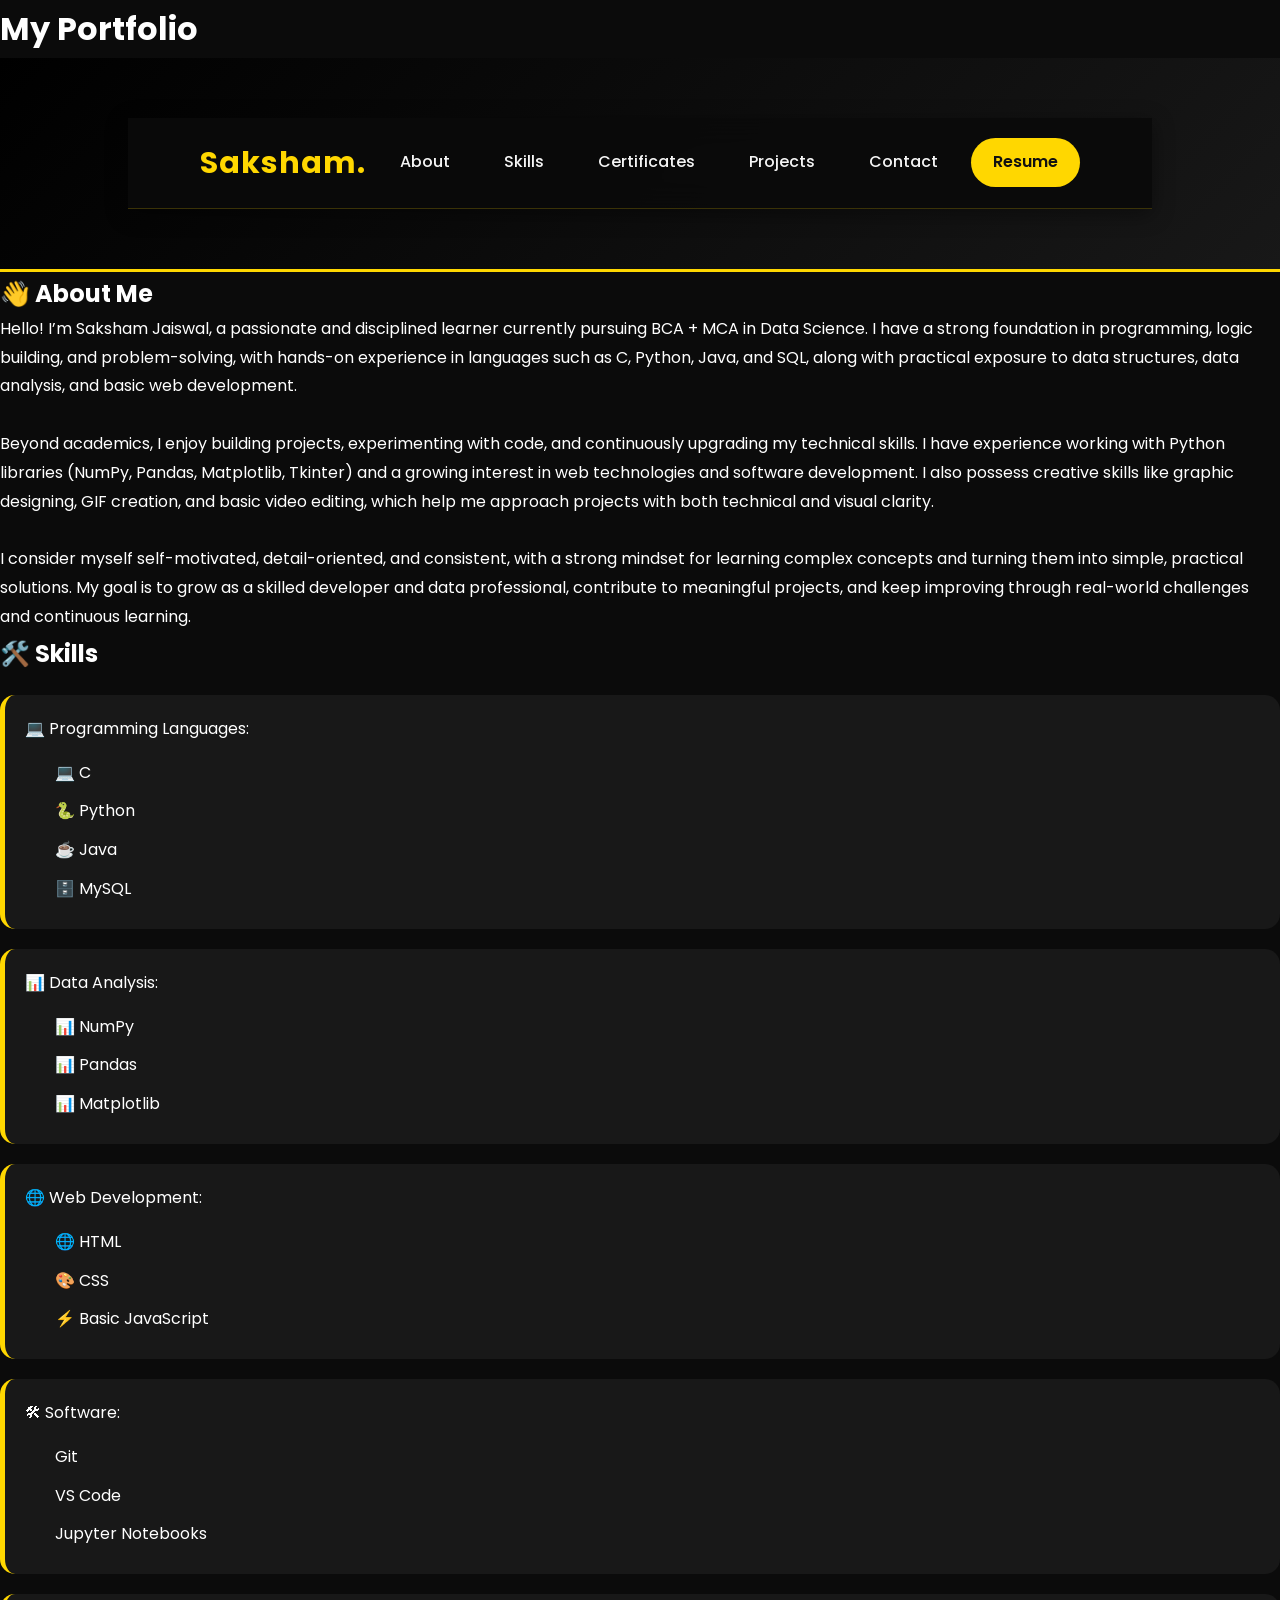
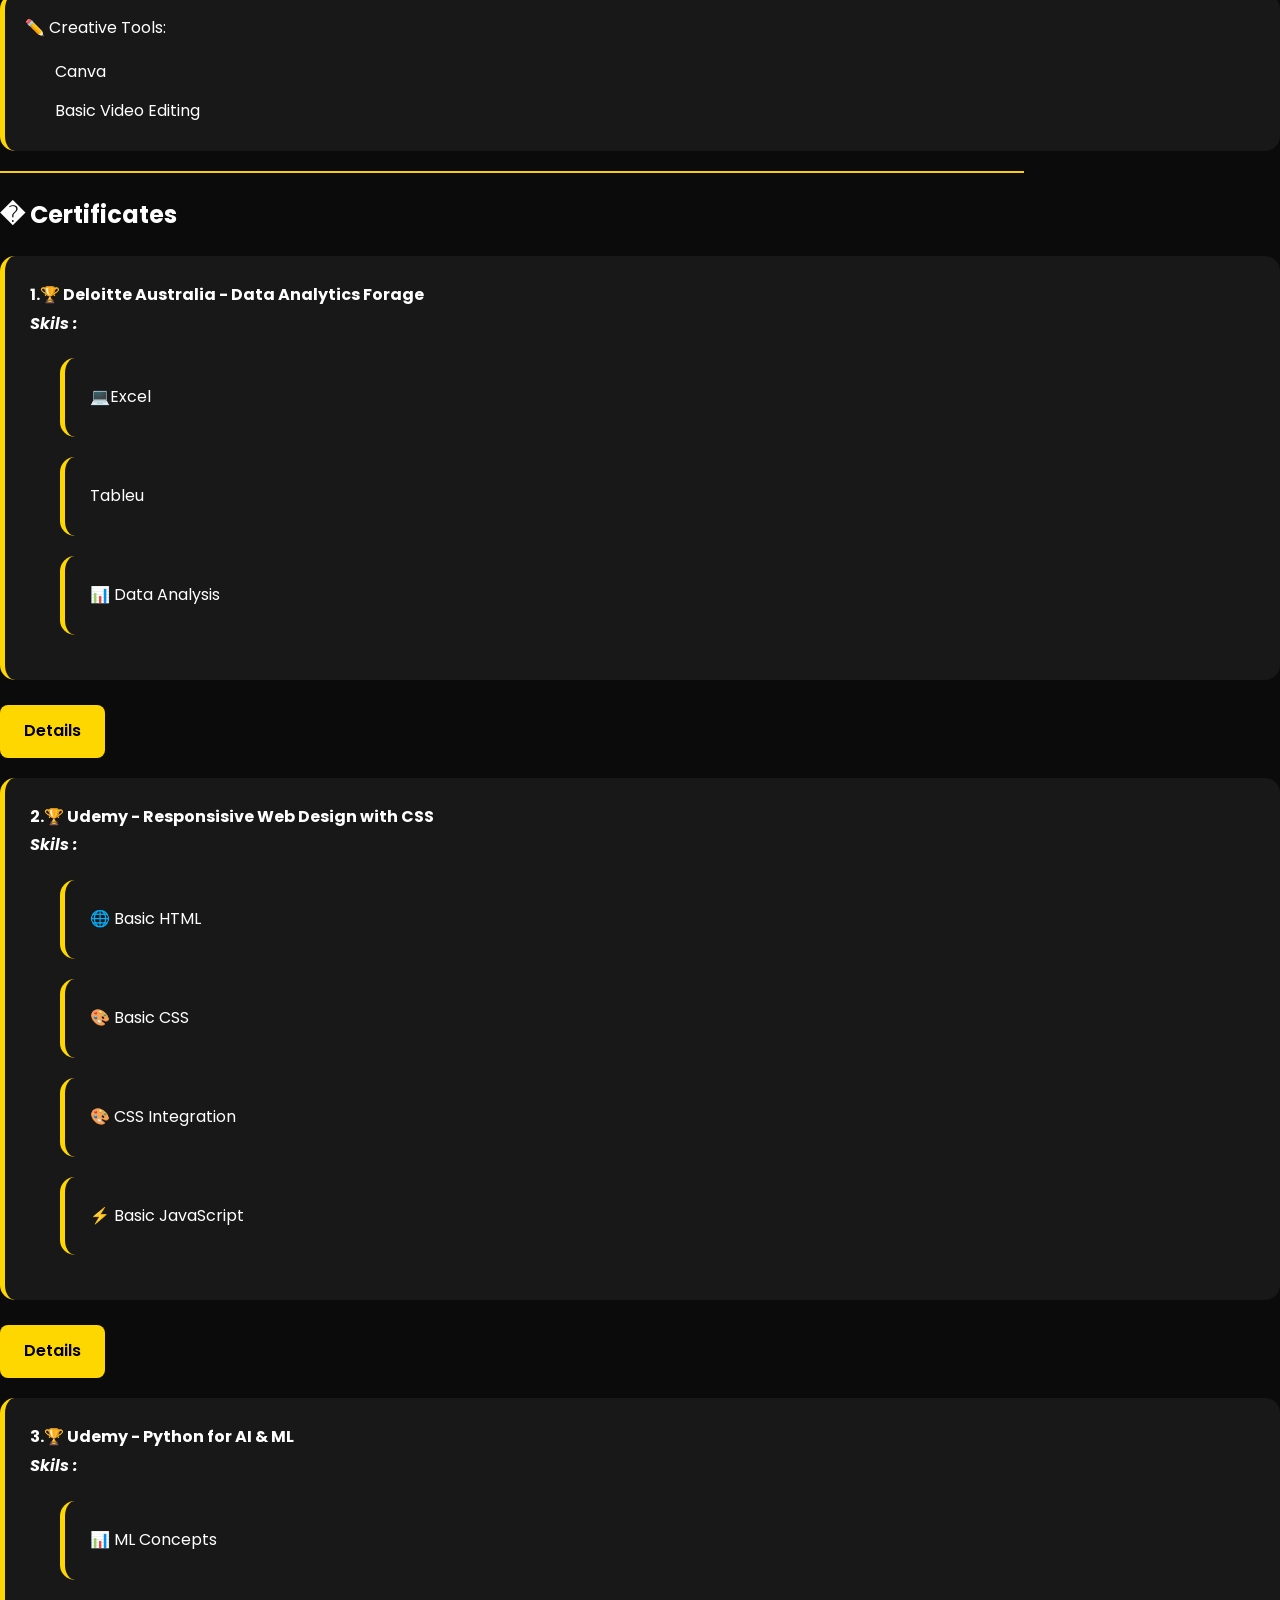
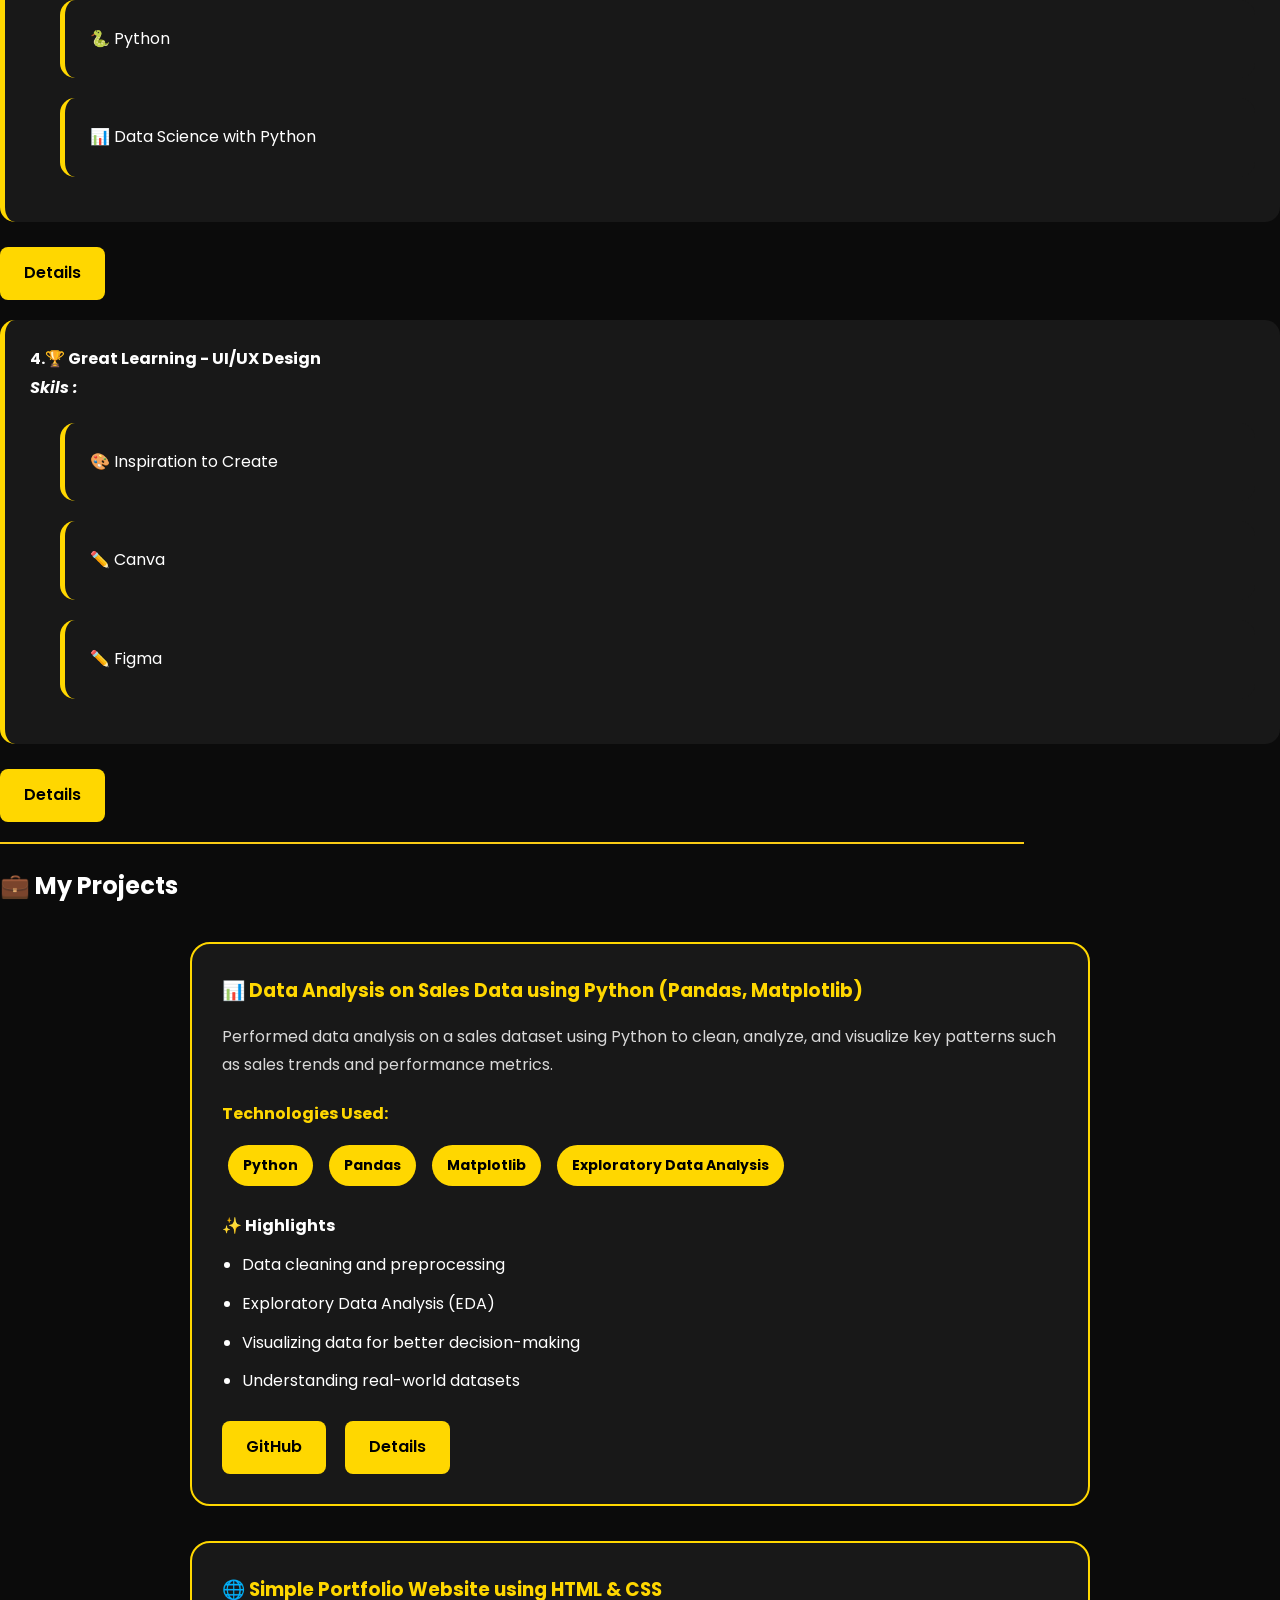
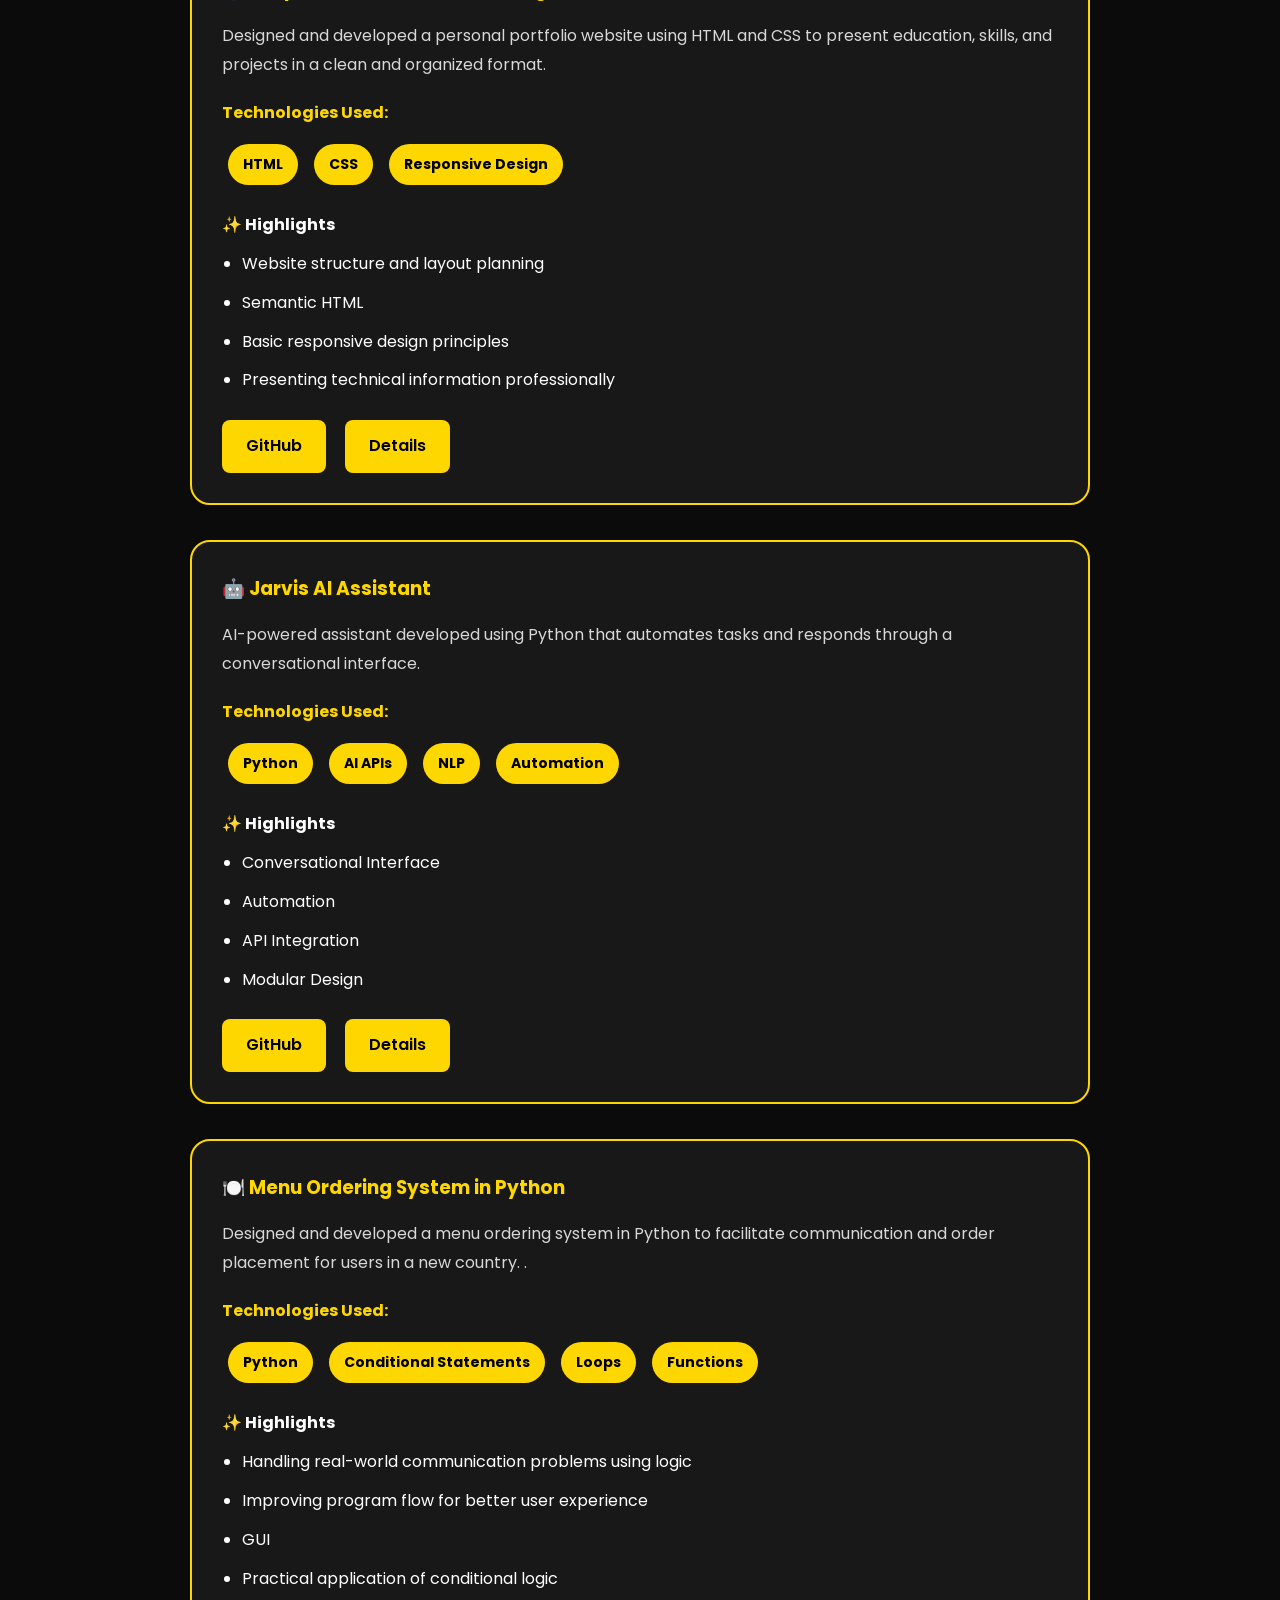
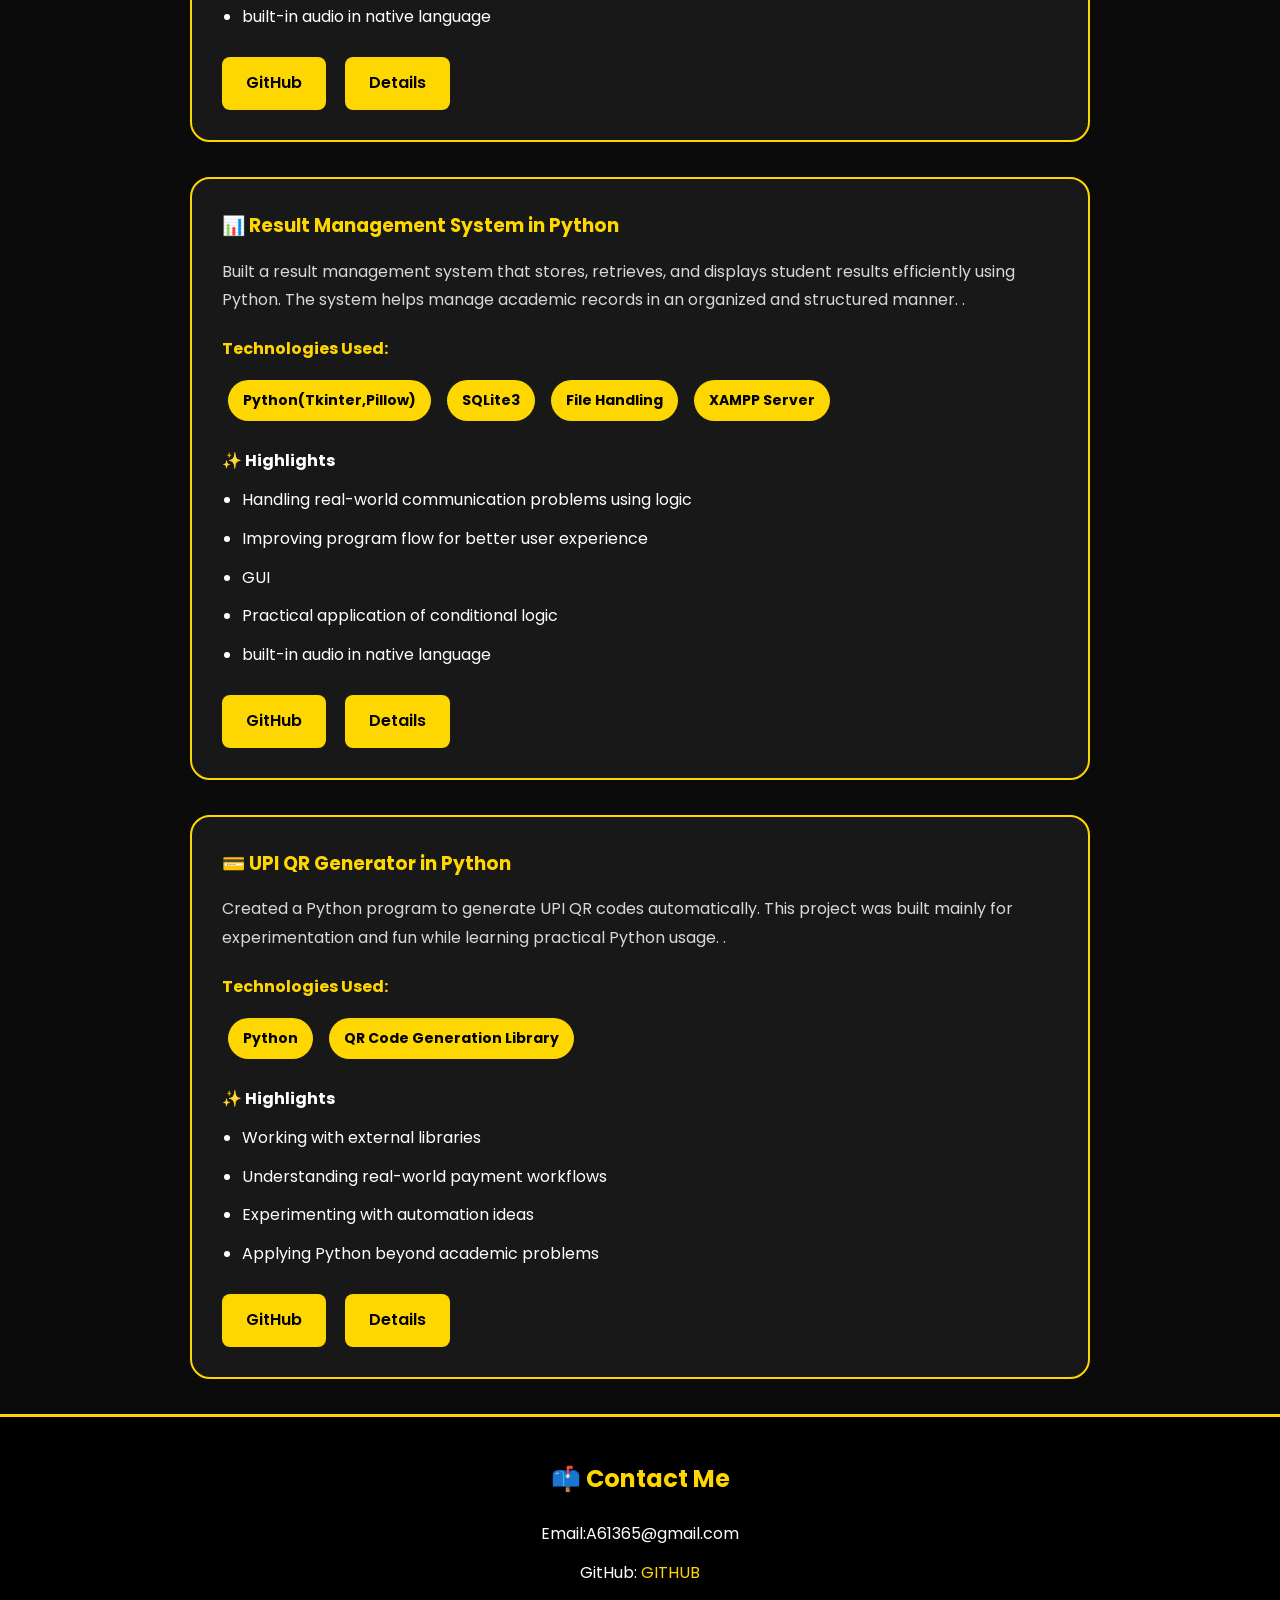
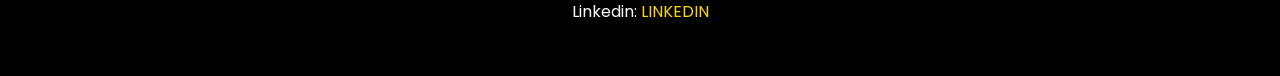
<file: index.html>
<!DOCTYPE html>
<html lang="en">

<head>
    <meta charset="UTF-8">
    <meta name="viewport" content="width=device-width, initial-scale=1.0">
    <link rel="icon" href="suitcase.png" type="image/x-icon">
    <title> My portfolio</title>
    <link rel="stylesheet" href="portfolio.css">
</head>

<body>
    
        <h1>My Portfolio</h1>
       <header>
    <nav class="navbar">

        <div class="logo">
            <a href="#">Saksham.</a>
        </div>

        <ul class="nav-links">
            <li><a href="#about">About</a></li>
            <li><a href="#skills">Skills</a></li>
            <li><a href="#certificates">Certificates</a></li>
            <li><a href="#projects">Projects</a></li>
            <li><a href="#contact">Contact</a></li>
        </ul>

        <a href="Resume.pdf" class="resume-btn" download>Resume</a>

    </nav>
</header>
        <section>
            <h2>👋 About Me</h2>
            <p>
                Hello! I’m Saksham Jaiswal, a passionate and disciplined learner currently pursuing BCA + MCA in Data
                Science. I
                have a strong foundation in programming, logic building, and problem-solving, with hands-on experience
                in languages
                such as C, Python, Java, and SQL, along with practical exposure to data structures, data analysis, and
                basic web
                development.
            </p>
            <br>
            <p>
                Beyond academics, I enjoy building projects, experimenting with code, and continuously upgrading my
                technical
                skills. I have experience working with Python libraries (NumPy, Pandas, Matplotlib, Tkinter) and a
                growing interest
                in web technologies and software development. I also possess creative skills like graphic designing, GIF
                creation,
                and basic video editing, which help me approach projects with both technical and visual clarity.
            </p>
            <br>
            <p>
                I consider myself self-motivated, detail-oriented, and consistent, with a strong mindset for learning
                complex
                concepts and turning them into simple, practical solutions. My goal is to grow as a skilled developer
                and data
                professional, contribute to meaningful projects, and keep improving through real-world challenges and
                continuous
                learning.
            </p>
        </section>
    </header>
    <main>
        <section id="skills">
            <h2>🛠️ Skills</h2>
            <ul>

                <li> 💻 Programming Languages:
                    <ul>
                        <li>💻 C</li>
                        <li>🐍 Python</li>
                        <li>☕ Java</li>
                        <li>🗄️ MySQL</li>
                    </ul>
                </li>

                <li> 📊 Data Analysis:
                    <ul>
                        <li>📊 NumPy</li>
                        <li>📊 Pandas</li>
                        <li>📊 Matplotlib</li>
                    </ul>
                </li>
                <li> 🌐 Web Development:
                    <ul>
                        <li>🌐 HTML</li>
                        <li>🎨 CSS</li>
                        <li>⚡ Basic JavaScript</li>
                    </ul>
                </li>
                <li> 🛠 Software:
                    <ul>
                        <li>Git</li>
                        <li>VS Code</li>
                        <li>Jupyter Notebooks</li>
                    </ul>
                </li>
                <li> ✏️ Creative Tools:
                    <ul>
                        <li>Canva</li>
                        <li>Basic Video Editing</li>
                    </ul>
                </li>

            </ul>
        </section>
        <hr style="border: 1px solid #facc15; margin: 20px 0;">
    
        <section id="certificates">
            <h2>� Certificates</h2>
            <ul>

                <li> <b>1.🏆 Deloitte Australia - Data Analytics Forage</b> 
                    <p><i> <b>Skils :</b> </i></p>
                    <ul>
                        <li>💻Excel</li>
                        <li> Tableu</li>
                        <li>📊 Data Analysis</li>                        
                    </ul>
                </li>
                <div class="buttons">                
                <a href="https://www.theforage.com/completion-certificates/9PBTqmSxAf6zZTseP/io9DzWKe3PTsiS6GG_9PBTqmSxAf6zZTseP_69649016966e9086136d79f5_1782392452972_completion_certificate.pdf">Details</a>
                </div>
                
                <li> <b>2.🏆 Udemy - Responsisive Web Design with CSS</b> 
                    <p><i> <b>Skils :</b> </i></p>
                    <ul>
                        <li>🌐 Basic HTML</li>
                        <li>🎨 Basic CSS</li>
                        <li>🎨 CSS Integration</li>
                        <li>⚡ Basic JavaScript</li>
                    </ul>
                </li>
                <div class="buttons">                
                <a href="https://www.udemy.com/certificate/UC-4eb2cfae-afbb-4d5b-98dd-3a55b56dd188/">Details</a>
                </div>

                <li> <b>3.🏆 Udemy - Python for AI & ML</b>
                    <p><i> <b>Skils :</b> </i></p>
                    <ul>
                        <li> 📊 ML Concepts</li>
                        <li> 🐍 Python</li>
                        <li> 📊 Data Science with Python</li>
                        
                    </ul>
                </li>
                <div class="buttons">               
                <a href="https://www.udemy.com/certificate/UC-8f7fac91-ece9-4aa0-af23-c943a5bba3f7/">Details</a>
                </div>

                <li> <b>4.🏆 Great Learning - UI/UX Design</b>
                    <p><i> <b>Skils :</b> </i></p>
                    <ul>
                        <li>🎨 Inspiration to Create</li>
                        <li> ✏️ Canva</li>
                        <li> ✏️ Figma</li>
                        
                    </ul>
                </li>
                
            </ul>
                <div class="buttons">               
                <a href="https://www.mygreatlearning.com/certificate/GMQYFTBT/">Details</a>
                </div>
        </section>
        <hr style="border: 1px solid #facc15; margin: 20px 0;">
    

        <section id="projects">

            
            <h2>💼  My Projects</h2>
            <div class="project-container">

        <div class="project-card">

            <h3><b>📊 Data Analysis on Sales Data using Python (Pandas, Matplotlib)</b></h3>

            <p class="project-desc">
                Performed data analysis on a sales dataset using Python to clean, analyze, 
                and visualize key patterns such as sales trends and performance metrics.
            </p>

            <div class="tech-stack">
                <h4> <b>Technologies Used:</b> </h4>
                <span>Python</span>
                <span>Pandas</span>
                <span>Matplotlib</span>
                <span>Exploratory Data Analysis</span>
            </div>

            <h4>✨ Highlights</h4>

            <ul>
                <li>Data cleaning and preprocessing</li>
                <li>Exploratory Data Analysis (EDA)</li>
                <li>Visualizing data for better decision-making</li>
                <li>Understanding real-world datasets</li>
            </ul>

            <div class="buttons">
                <a href="https://github.com/SakshamJaiswal69" target="_blank">GitHub</a>
                <a href="projects/index.html">Details</a>
            </div>

        </div>

    </div>

            
    <div class="project-container">

        <div class="project-card">

            <h3>🌐 Simple Portfolio Website using HTML & CSS</h3>

            <p class="project-desc">
                Designed and developed a personal portfolio website using HTML and CSS to present education, skills,
                    and projects in a clean and organized format.
            </p>

            <div class="tech-stack">
                <h4> <b>Technologies Used:</b> </h4>
                <span>HTML</span>
                <span>CSS</span>                
                <span>Responsive Design</span>
            </div>

            <h4>✨ Highlights</h4>

            <ul>
                <li>Website structure and layout planning</li>
                <li>Semantic HTML</li>
                <li>Basic responsive design principles</li>
                <li>Presenting technical information professionally</li>
            </ul>

            <div class="buttons">
                <a href="https://github.com/SakshamJaiswal69" target="_blank">GitHub</a>
                <a href="projects/index.html">Details</a>
            </div>

        </div>

    </div>        

     <div class="project-container">

        <div class="project-card">

            <h3>🤖 Jarvis AI Assistant</h3>

            <p class="project-desc">
                AI-powered assistant developed using Python that automates
                tasks and responds through a conversational interface.
            </p>

            <div class="tech-stack">
                <h4> <b>Technologies Used:</b> </h4>
                <span>Python</span>
                <span>AI APIs</span>
                <span>NLP</span>
                <span>Automation</span>
            </div>

            <h4>✨ Highlights</h4>

            <ul>
                <li>Conversational Interface</li>
                <li>Automation</li>
                <li>API Integration</li>
                <li>Modular Design</li>
            </ul>

            <div class="buttons">
                <a href="https://github.com/SakshamJaiswal69" target="_blank">GitHub</a>
                <a href="projects/index.html">Details</a>
            </div>

        </div>

    </div>
    <div class="project-container">

        <div class="project-card">

            <h3><b>🍽️ Menu Ordering System in Python</b></h3>

            <p class="project-desc">
                Designed and developed a menu ordering system in 
                Python to facilitate communication and order placement for users in a new country.
.
            </p>

            <div class="tech-stack">
                <h4> <b>Technologies Used:</b> </h4>
                <span>Python</span>
                <span>Conditional Statements</span>
                <span>Loops</span>
                <span>Functions</span>
            </div>

            <h4>✨ Highlights</h4>

            <ul>
                <li>Handling real-world communication problems using logic</li>
                <li>Improving program flow for better user experience</li>
                <li>GUI</li>
                <li>Practical application of conditional logic</li>
                <li>built-in audio in native language</li>
            </ul>

            <div class="buttons">
                <a href="https://github.com/SakshamJaiswal69" target="_blank">GitHub</a>
                <a href="projects/index.html">Details</a>
            </div>

        </div>

    </div>
    <div class="project-container">

        <div class="project-card">

            <h3><b>📊 Result Management System in Python</b></h3>

            <p class="project-desc">
                Built a result management system that stores, retrieves, and displays student results efficiently
                using Python. The system helps manage academic records in an organized and structured manner.
.
            </p>

            <div class="tech-stack">
                <h4> <b>Technologies Used:</b> </h4>
                <span>Python(Tkinter,Pillow)</span>
                <span>SQLite3</span>
                <span>File Handling</span>
                <span>XAMPP Server</span>
            </div>

            <h4>✨ Highlights</h4>

            <ul>
                <li>Handling real-world communication problems using logic</li>
                <li>Improving program flow for better user experience</li>
                <li>GUI</li>
                <li>Practical application of conditional logic</li>
                <li>built-in audio in native language</li>
            </ul>

            <div class="buttons">
                <a href="https://github.com/SakshamJaiswal69" target="_blank">GitHub</a>
                <a href="projects/index.html">Details</a>
            </div>

        </div>

    </div>
    <div class="project-container">

        <div class="project-card">

            <h3><b>💳 UPI QR Generator in Python</b></h3>

            <p class="project-desc">
                Created a Python program to generate UPI QR codes automatically. This project was built mainly for
                    experimentation and fun while learning practical Python usage.
.
            </p>

            <div class="tech-stack">
                <h4> <b>Technologies Used:</b> </h4>
                <span>Python</span>
                <span>QR Code Generation Library</span>
            </div>

            <h4>✨ Highlights</h4>

            <ul>
                <li>Working with external libraries</li>
                <li>Understanding real-world payment workflows</li>
                <li>Experimenting with automation ideas</li>
                <li>Applying Python beyond academic problems</li>                
            </ul>

            <div class="buttons">
                <a href="https://github.com/SakshamJaiswal69" target="_blank">GitHub</a>
                <a href="projects/index.html">Details</a>
            </div>

        </div>

    </div>

</section>            
    </main>
    <footer>
        <section id="contact">
            <h2>📫 Contact Me</h2>
            <p>Email:A61365@gmail.com</p>
            <p>GitHub: <a href="https://github.com/SakshamJaiswal69" target="_main">GITHUB</a></p>
            <p>Linkedin: <a href="https://www.linkedin.com/in/saksham-jaiswal-85b19a331/" target="_main">LINKEDIN</a>
            </p>
    </footer>
</body>

</html>
</file>
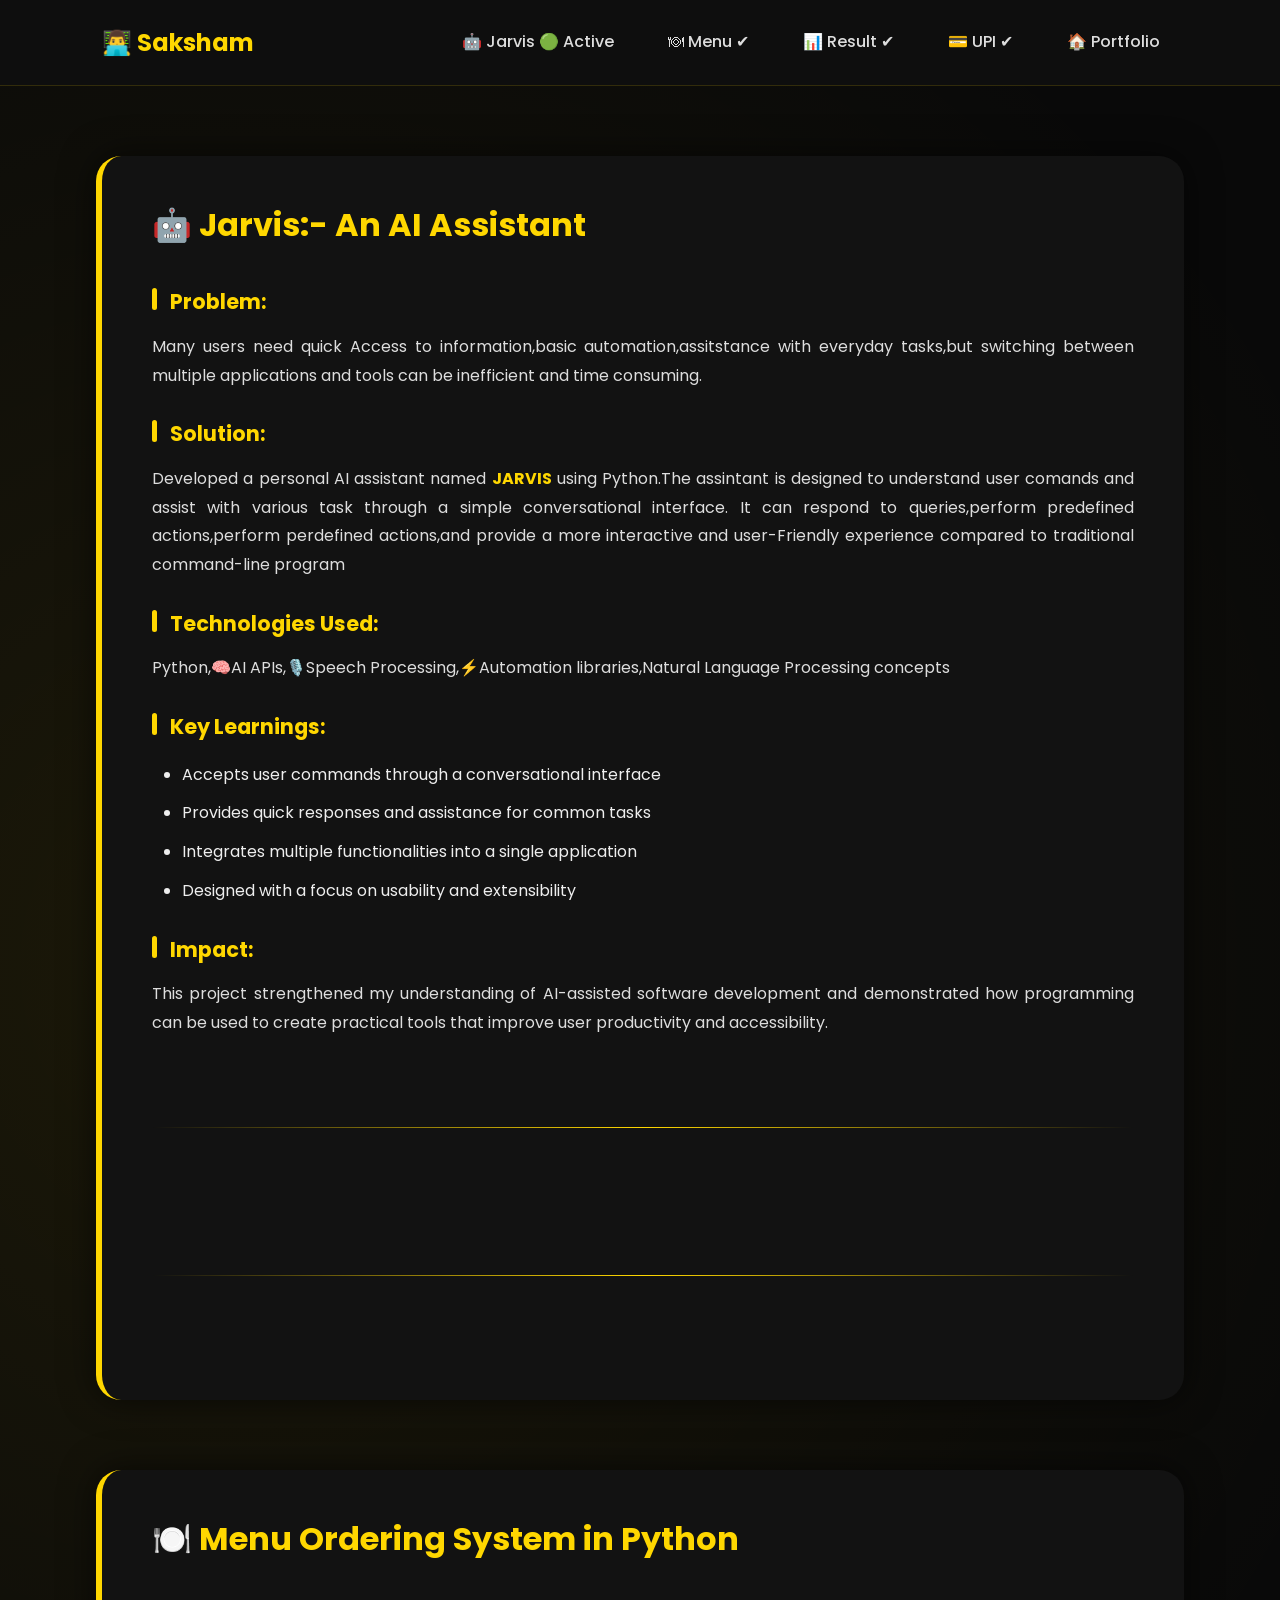
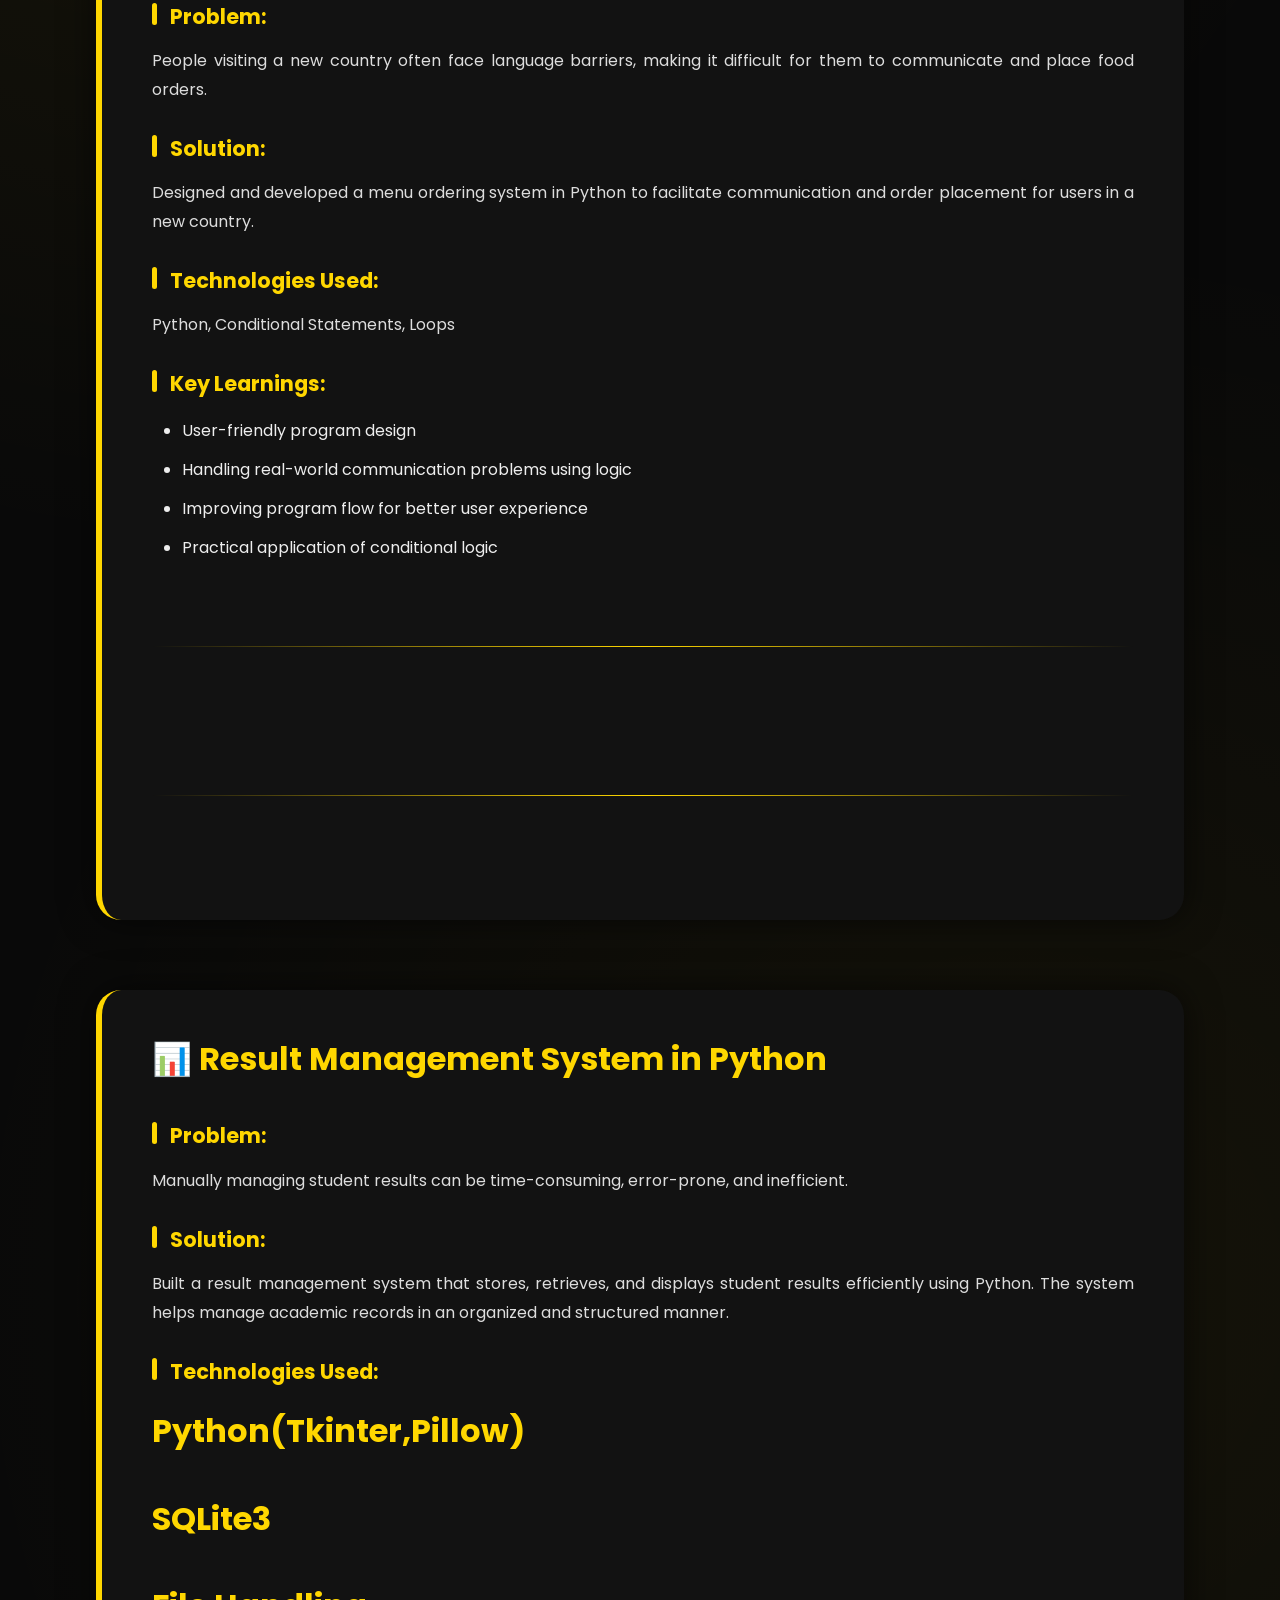
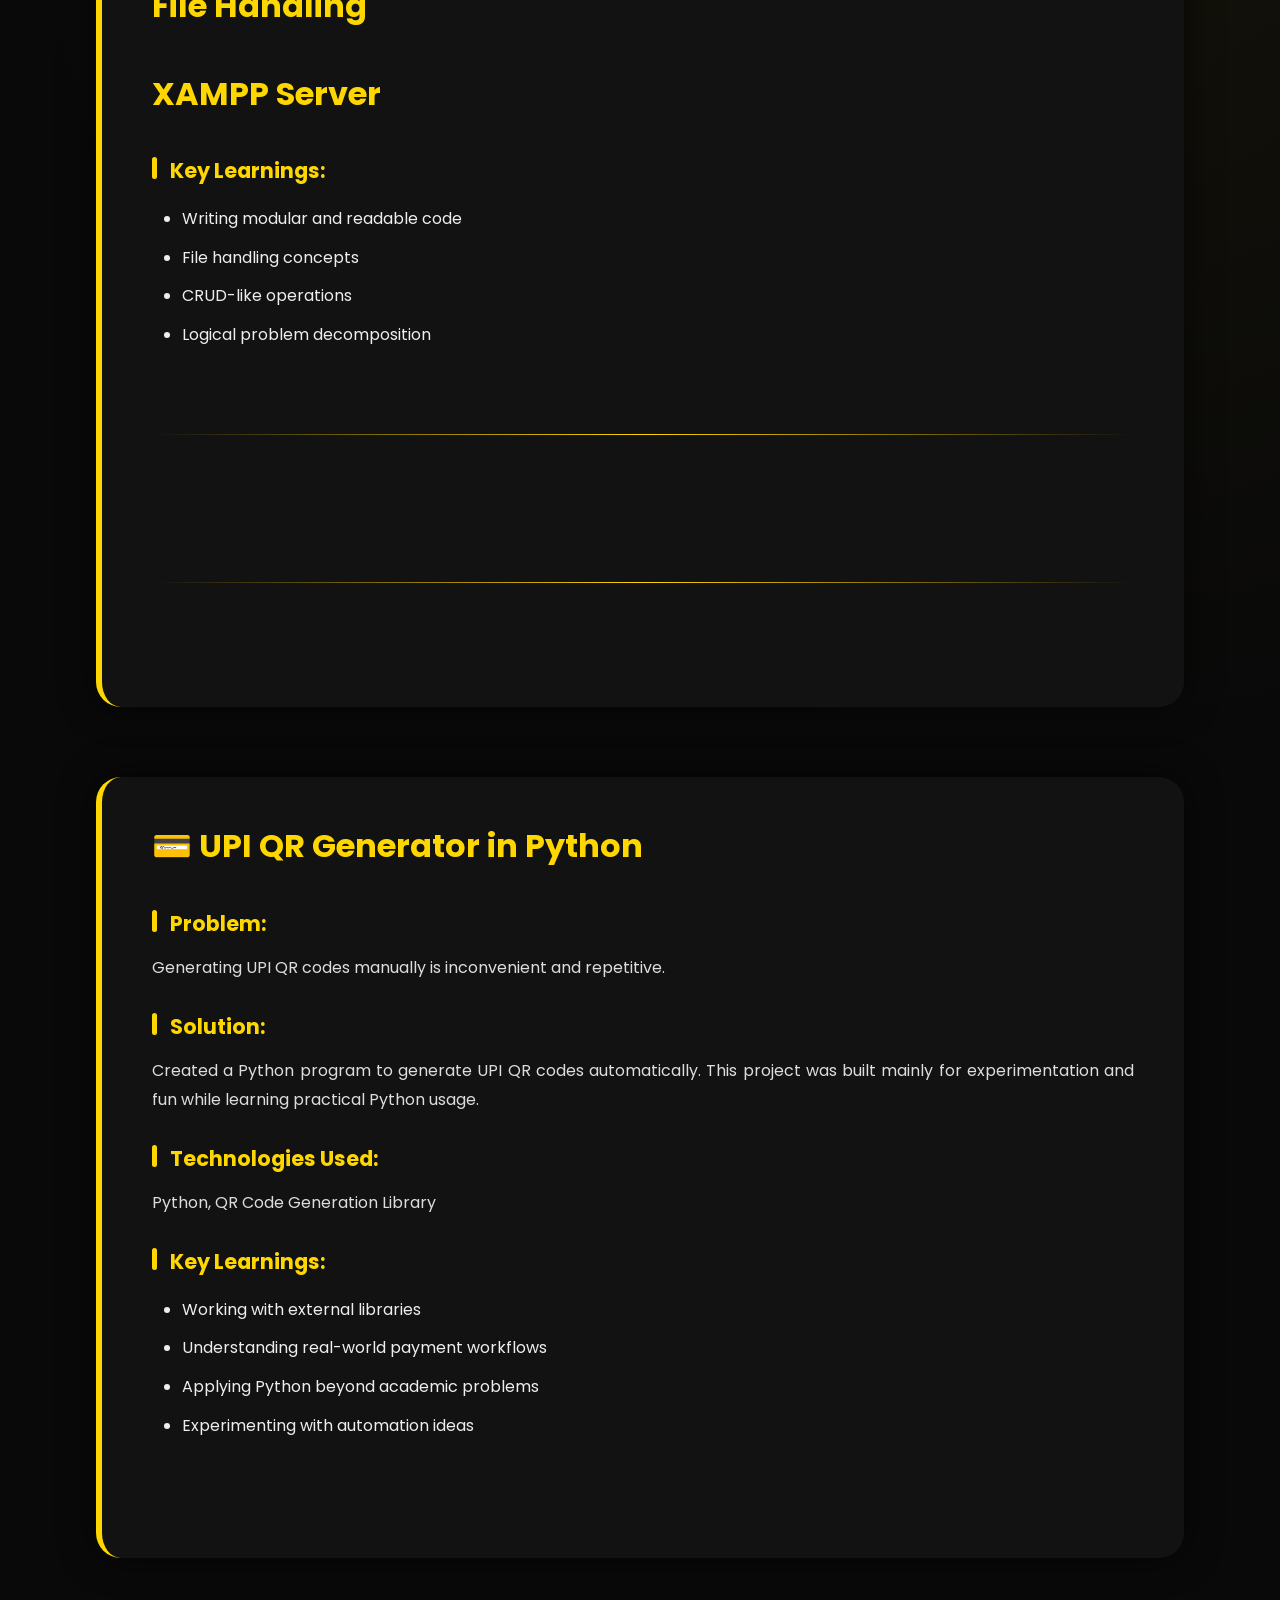
<file: projects/index.html>
<!DOCTYPE html>
<html lang="en">
<head>
    <meta charset="UTF-8">
    <meta name="viewport" content="width=device-width, initial-scale=1.0">
    <link rel="icon" href="../suitcase.png" type="image/x-icon">
    <title>PROJECT DETAILS</title>
    <link rel="stylesheet" href="JD.css">
    <link rel="stylesheet" href="JD.js">
</head>
<body>
    <header class="navbar">

    <div class="logo">
        <a href="../index.html">👨‍💻 Saksham</a>
    </div>

    <nav>

        <a href="#jarvis">🤖 Jarvis        🟢 Active </a>

        <a href="#menu">🍽 Menu ✔</a>

        <a href="#result">📊 Result ✔</a>

        <a href="#upi">💳 UPI ✔</a>

        <a href="../index.html">🏠 Portfolio</a>

    </nav>

</header>
</nav>
   <section id="jarvis">
    <li><b>🤖 Jarvis:- An AI Assistant</b></li>
                <h3> Problem:</h3>
                <p> Many users need quick Access to information,basic automation,assitstance 
                    with everyday tasks,but switching between multiple applications and tools can be
                     inefficient and time consuming.</p>
                <h3> Solution:</h3>
                <p>Developed a personal AI assistant named <b>JARVIS</b> using Python.The assintant is designed to 
                    understand user comands and assist with various task through a simple conversational interface.
                    It can respond to queries,perform predefined actions,perform perdefined actions,and provide a more
                    interactive and user-Friendly experience compared to traditional command-line program</p>
                <h3> Technologies Used:</h3>
                <p>Python,🧠AI APIs,🎙️Speech Processing,⚡Automation libraries,Natural Language Processing concepts</p>
                <h3> Key Learnings:</h3>
                <ul>
                    <li>Accepts user commands through a conversational interface</li>
                    <li>Provides quick responses and assistance for common tasks</li>
                    <li>Integrates multiple functionalities into a single application</li>
                    <li>Designed with a focus on usability and extensibility</li>
                </ul>
                <h3> Impact:</h3>
                <p>This project strengthened my understanding of AI-assisted software development and demonstrated how programming can be used to create practical tools
                     that improve user productivity and accessibility.</p>
                <br>
                <hr><br>
                <br>
                <hr><br>
                </section>
            <section id="menu">
                <li><b>🍽️ Menu Ordering System in Python</b></li>
                <h3> Problem:</h3>
                <p> People visiting a new country often face language barriers, making it difficult for them to
                    communicate
                    and place food orders.</p>
                <h3> Solution:</h3>
                <p>Designed and developed a menu ordering system in Python to facilitate communication and order placement for users in a new country.</p>
                <h3> Technologies Used:</h3>
                <p>Python, Conditional Statements, Loops</p>

                <h3> Key Learnings:</h3>
                <ul>
                    <li>User-friendly program design</li>
                    <li>Handling real-world communication problems using logic</li>
                    <li>Improving program flow for better user experience</li>
                    <li>Practical application of conditional logic</li>
                </ul>
                <br>
                <hr><br>
                <br>
                <hr><br>
                </section>
            <section id="result">

                <li><b>📊 Result Management System in Python</b></li>
                <h3> Problem:</h3>
                <p> Manually managing student results can be time-consuming, error-prone, and inefficient.</p>
                <h3> Solution:</h3>
                <p>Built a result management system that stores, retrieves, and displays student results efficiently
                    using
                    Python. The system helps manage academic records in an organized and structured manner.</p>
                <h3> Technologies Used:</h3>
                <ol></ol>
                <li>Python(Tkinter,Pillow)</li>
                <li>SQLite3</li>
                <li>File Handling</li>
                <li>XAMPP Server</li>
                </ol>
                <h3> Key Learnings:</h3>
                <ul>
                    <li> Writing modular and readable code</li>
                    <li>File handling concepts</li>
                    <li>CRUD-like operations</li>
                    <li>Logical problem decomposition</li>

                </ul>
                <br>
                <hr><br>
                <br>
                <hr><br>
                </section>
            <section id="upi">

                <li><b>💳 UPI QR Generator in Python</b></li>
                <h3> Problem:</h3>
                <p> Generating UPI QR codes manually is inconvenient and repetitive.</p>
                <h3> Solution:</h3>
                <p>Created a Python program to generate UPI QR codes automatically. This project was built mainly for
                    experimentation and fun while learning practical Python usage.</p>
                <h3> Technologies Used:</h3>
                <p> Python, QR Code Generation Library</p>
                <h3> Key Learnings:</h3>
                <ul>
                    <li>Working with external libraries</li>
                    <li>Understanding real-world payment workflows</li>
                    <li>Applying Python beyond academic problems</li>
                    <li>Experimenting with automation ideas</li>
                </ul>
                <br>
                <br>
            </ul>
                </section>

    

</body>
</html>
</file>
<file: portfolio.css>
/* ==========================================
        GOOGLE FONT
========================================== */

@import url('https://fonts.googleapis.com/css2?family=Poppins:wght@300;400;500;600;700&display=swap');

/* ==========================================
                RESET
========================================== */

*{
    margin:0;
    padding:0;
    box-sizing:border-box;
    scroll-behavior:smooth;
}

body{
    font-family:'Poppins',sans-serif;
    background:#0b0b0b;
    color:#ffffff;
    line-height:1.8;
}

/* ==========================================
                HEADER
========================================== */

header{
    background:linear-gradient(135deg,#000,#181818);
    padding:60px 10%;
    text-align:center;
    border-bottom:3px solid #FFD700;
}

header h1{
    font-size:3.5rem;
    color:#FFD700;
    margin-bottom:25px;
}

/* ==========================================
                NAVBAR
========================================== */

/* ===========================
        PREMIUM NAVBAR
=========================== */

.navbar{
    position:sticky;
    top:0;
    width:100%;
    z-index:1000;

    display:flex;
    justify-content:space-between;
    align-items:center;

    padding:18px 7%;

    background:rgba(10,10,10,.92);
    backdrop-filter:blur(15px);

    border-bottom:1px solid rgba(255,215,0,.2);

    box-shadow:0 5px 20px rgba(0,0,0,.4);
}

/* Logo */

.logo a{
    text-decoration:none;
    color:#FFD700;
    font-size:30px;
    font-weight:700;
    letter-spacing:1px;
}

/* Navigation */

.nav-links{
    display:flex;
    list-style:none;
    gap:18px;
}

.nav-links li{
    list-style:none;
}

.nav-links a{

    position:relative;

    text-decoration:none;

    color:#f5f5f5;

    padding:10px 18px;

    border-radius:8px;

    transition:.35s;

    font-weight:500;
}

/* Underline */

.nav-links a::after{

    content:"";

    position:absolute;

    left:50%;

    bottom:5px;

    transform:translateX(-50%);

    width:0;

    height:2px;

    background:#FFD700;

    transition:.35s;
}

/* Hover */

.nav-links a:hover{

    color:#FFD700;
}

.nav-links a:hover::after{

    width:70%;
}

/* Active Link */

.nav-links a.active{

    background:#FFD700;

    color:#111;

    font-weight:600;

    box-shadow:0 0 18px rgba(255,215,0,.35);
}

/* Resume Button */

.resume-btn{

    text-decoration:none;

    background:#FFD700;

    color:#111;

    padding:10px 22px;

    border-radius:30px;

    font-weight:600;

    transition:.35s;
}

.resume-btn:hover{

    background:#fff176;

    transform:translateY(-3px);

    box-shadow:0 8px 20px rgba(255,215,0,.45);
}

/* Mobile */

@media(max-width:900px){

    .navbar{

        flex-direction:column;

        gap:20px;
    }

    .nav-links{

        flex-wrap:wrap;

        justify-content:center;
    }

    .resume-btn{

        width:180px;

        text-align:center;
    }
}

/* ==========================================
                SKILLS
========================================== */

#skills ul{
    list-style:none;
}

#skills > ul > li{
    background:#181818;
    margin:20px 0;
    padding:20px;
    border-radius:15px;
    border-left:5px solid #FFD700;
    transition:.3s;
}

#skills > ul > li:hover{
    transform:translateY(-6px);
    box-shadow:0 0 20px rgba(255,215,0,.3);
}

#skills ul ul{
    margin-left:30px;
    margin-top:10px;
}

#skills ul ul li{
    padding:5px 0;
}

/* ==========================================
            CERTIFICATES
========================================== */

#certificates ul{
    list-style:none;
}

#certificates li{
    background:#181818;
    padding:25px;
    margin:20px 0;
    border-radius:15px;
    border-left:5px solid #FFD700;
    transition:.35s;
}

#certificates li:hover{
    transform:translateY(-8px);
    box-shadow:0 0 20px rgba(255,215,0,.3);
}

#certificates ul ul{
    margin-left:30px;
}

/* ==========================================
            PROJECTS
========================================== */

.project-container{
    display:flex;
    justify-content:center;
    margin:35px 0;
}

.project-card{

    width:100%;
    max-width:900px;

    background:#181818;

    border:2px solid #FFD700;

    border-radius:20px;

    padding:30px;

    transition:.4s;
}

.project-card:hover{

    transform:translateY(-10px);

    box-shadow:0 0 30px rgba(255,215,0,.4);
}

.project-card h3{

    color:#FFD700;

    margin-bottom:15px;
}

.project-desc{

    color:#d8d8d8;

    margin-bottom:20px;
}

/* ==========================================
            TECH STACK
========================================== */

.tech-stack{

    margin:20px 0;
}

.tech-stack h4{

    margin-bottom:10px;

    color:#FFD700;
}

.tech-stack span{

    display:inline-block;

    background:#FFD700;

    color:#000;

    padding:8px 15px;

    margin:6px;

    border-radius:30px;

    font-size:14px;

    font-weight:bold;
}

/* ==========================================
            LISTS
========================================== */

.project-card ul{

    margin-left:20px;
}

.project-card li{

    margin:10px 0;
}

/* ==========================================
            BUTTONS
========================================== */

.buttons{

    margin-top:25px;
}

.buttons a{

    display:inline-block;

    padding:12px 24px;

    margin-right:15px;

    text-decoration:none;

    color:#000;

    background:#FFD700;

    border-radius:8px;

    font-weight:600;

    transition:.3s;
}

.buttons a:hover{

    background:#fff176;

    transform:scale(1.05);

    box-shadow:0 0 15px #FFD700;
}

/* ==========================================
            FOOTER
========================================== */

footer{

    background:#000;

    border-top:3px solid #FFD700;

    padding:40px;

    text-align:center;
}

footer h2{

    color:#FFD700;

    margin-bottom:20px;
}

footer p{

    margin:10px 0;
}

footer a{

    color:#FFD700;

    text-decoration:none;
}

footer a:hover{

    text-decoration:underline;
}

/* ==========================================
            HR
========================================== */

hr{

    border:none;

    height:2px;

    background:#FFD700;

    width:80%;

    margin:40px auto;
}

/* ==========================================
            SCROLLBAR
========================================== */

::-webkit-scrollbar{

    width:10px;
}

::-webkit-scrollbar-track{

    background:#111;
}

::-webkit-scrollbar-thumb{

    background:#FFD700;

    border-radius:20px;
}

/* ==========================================
        ANIMATION
========================================== */

.project-card,
#skills > ul > li,
#certificates li{

    animation:fadeUp .8s ease;
}

@keyframes fadeUp{

    from{

        opacity:0;

        transform:translateY(30px);
    }

    to{

        opacity:1;

        transform:translateY(0);
    }
}

/* ==========================================
        RESPONSIVE
========================================== */

@media(max-width:768px){

header h1{

    font-size:2.4rem;
}

nav ul{

    flex-direction:column;
}

nav a{

    display:block;
}

.buttons a{

    display:block;

    margin:12px 0;
}

.tech-stack span{

    display:block;

    margin:8px 0;
}
}
</file>
<file: projects/JD.css>
/* ===========================
   Google Font
=========================== */
@import url('https://fonts.googleapis.com/css2?family=Poppins:wght@300;400;500;600;700;800&display=swap');

/* ===========================
   Global
=========================== */

*{
    margin:0;
    padding:0;
    box-sizing:border-box;
    font-family:'Poppins',sans-serif;
    scroll-behavior:smooth;
}

body{

    background:#090909;
    color:#eeeeee;
    line-height:1.8;

    /* animated background */

    background-image:
    radial-gradient(circle at 20% 20%,rgba(255,215,0,.08),transparent 30%),
    radial-gradient(circle at 80% 60%,rgba(255,215,0,.05),transparent 35%);

    animation:bgmove 12s infinite alternate;
}

@keyframes bgmove{

from{

background-position:left top;

}

to{

background-position:right bottom;

}

}

/* ===========================
Container
=========================== */

section{

width:85%;
max-width:1100px;

margin:70px auto;

padding:50px;

background:#121212;

border-radius:25px;

box-shadow:
0 0 35px rgba(0,0,0,.6);

border-left:6px solid #FFD700;

}

/* ===========================
Project Title
=========================== */

section>li{

list-style:none;

font-size:2rem;

font-weight:700;

color:#FFD700;

margin-bottom:30px;

display:flex;

align-items:center;

gap:10px;

}

/* ===========================
Heading
=========================== */

h3{

margin-top:25px;

margin-bottom:12px;

font-size:1.3rem;

color:#FFD700;

position:relative;

padding-left:18px;

}

h3::before{

content:"";

position:absolute;

left:0;

top:5px;

height:22px;

width:5px;

background:#FFD700;

border-radius:10px;

}

/* ===========================
Paragraph
=========================== */

p{

font-size:1rem;

text-align:justify;

color:#dddddd;

margin-bottom:15px;

}

/* ===========================
Bold
=========================== */

b{

color:#FFD700;

}

/* ===========================
Lists
=========================== */

ul{

margin-left:30px;

margin-top:15px;

}

ul li{

margin:10px 0;

font-size:1rem;

transition:.3s;

}

ul li:hover{

color:#FFD700;

transform:translateX(8px);

}

ol{

margin-left:30px;

}

ol li{

margin:8px 0;

}

/* ===========================
Horizontal Line
=========================== */

hr{

border:none;

height:1px;

background:linear-gradient(to right,
transparent,
#FFD700,
transparent);

margin:45px 0;

}

/* ===========================
Scrollbar
=========================== */

::-webkit-scrollbar{

width:10px;

}

::-webkit-scrollbar-thumb{

background:#FFD700;

border-radius:20px;

}

::-webkit-scrollbar-track{

background:#111;

}

/* ===========================
Selection
=========================== */

::selection{

background:#FFD700;

color:black;

}

/* ===========================
Hover Animation
=========================== */

section:hover{

box-shadow:

0 0 50px rgba(255,215,0,.18);

transition:.4s;

}

/* ===========================
Text Fade Animation
=========================== */

section>*{

opacity:0;

transform:translateY(25px);

animation:fadeUp .8s forwards;

}

section>*:nth-child(1){animation-delay:.1s;}
section>*:nth-child(2){animation-delay:.2s;}
section>*:nth-child(3){animation-delay:.3s;}
section>*:nth-child(4){animation-delay:.4s;}
section>*:nth-child(5){animation-delay:.5s;}
section>*:nth-child(6){animation-delay:.6s;}
section>*:nth-child(7){animation-delay:.7s;}
section>*:nth-child(8){animation-delay:.8s;}
section>*:nth-child(9){animation-delay:.9s;}
section>*:nth-child(10){animation-delay:1s;}
section>*:nth-child(11){animation-delay:1.1s;}
section>*:nth-child(12){animation-delay:1.2s;}
section>*:nth-child(13){animation-delay:1.3s;}
section>*:nth-child(14){animation-delay:1.4s;}
section>*:nth-child(15){animation-delay:1.5s;}
section>*:nth-child(16){animation-delay:1.6s;}
section>*:nth-child(17){animation-delay:1.7s;}
section>*:nth-child(18){animation-delay:1.8s;}
section>*:nth-child(19){animation-delay:1.9s;}
section>*:nth-child(20){animation-delay:2s;}

@keyframes fadeUp{

to{

opacity:1;

transform:translateY(0);

}

}

/* ===========================
Responsive
=========================== */

@media(max-width:900px){

section{

width:94%;

padding:25px;

}

section>li{

font-size:1.6rem;

}

h3{

font-size:1.1rem;

}

p{

font-size:.95rem;

}

}

@media(max-width:600px){

section{

padding:20px;

}

section>li{

font-size:1.35rem;

}

p{

font-size:.9rem;

}

ul{

margin-left:20px;

}

}
/* ===========================
NAVBAR
=========================== */

.navbar{

position:sticky;

top:0;

width:100%;

display:flex;

justify-content:space-between;

align-items:center;

padding:18px 8%;

background:rgba(15,15,15,.88);

backdrop-filter:blur(15px);

border-bottom:1px solid rgba(255,215,0,.15);

z-index:9999;

transition:.4s;

}

.logo a{

text-decoration:none;

font-size:1.5rem;

font-weight:700;

color:#FFD700;

}

.navbar nav{

display:flex;

gap:18px;

flex-wrap:wrap;

}

.navbar nav a{

text-decoration:none;

color:#ddd;

padding:10px 18px;

border-radius:8px;

transition:.35s;

font-weight:500;

}

.navbar nav a:hover{

background:#FFD700;

color:#111;

transform:translateY(-3px);

}

.navbar nav a.active{

background:#FFD700;

color:#111;

font-weight:bold;

box-shadow:0 0 18px rgba(255,215,0,.45);

}

/* Keep content below navbar */

section{

padding-top:40px;

}
.navbar nav a{

position:relative;

overflow:hidden;

}

.navbar nav a::after{

content:"";

position:absolute;

left:0;

bottom:0;

width:0;

height:2px;

background:#FFD700;

transition:.35s;

}

.navbar nav a:hover::after{

width:100%;

}
</file>
